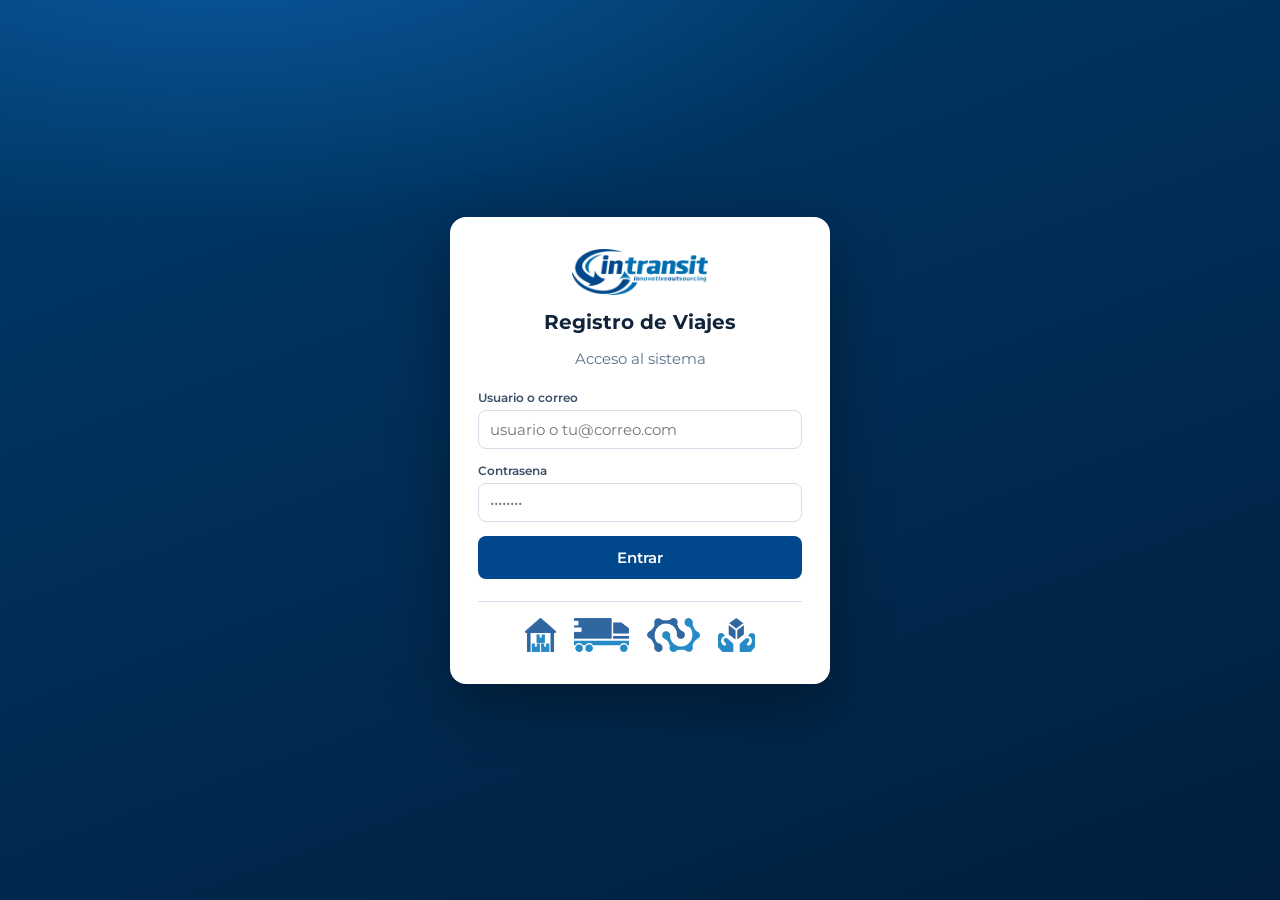
<file: index.html>
<!DOCTYPE html>
<html lang="es">
<head>
  <meta charset="UTF-8" />
  <meta name="viewport" content="width=device-width, initial-scale=1.0, viewport-fit=cover" />
  <title>Registro de Viajes</title>

  <!-- PWA (iPhone / Android) -->
  <meta name="theme-color" content="#2563eb" />
  <meta name="mobile-web-app-capable" content="yes" />
  <meta name="apple-mobile-web-app-capable" content="yes" />
  <meta name="apple-mobile-web-app-status-bar-style" content="black-translucent" />
  <meta name="apple-mobile-web-app-title" content="Viajes" />
  <link rel="manifest" href="manifest.webmanifest" />
  <link rel="icon" href="icon.svg" type="image/svg+xml" />
  <link rel="apple-touch-icon" href="apple-touch-icon.png" />

  <!-- Tipografia de marca: Avenir Next -> sustituta libre Montserrat -->
  <link rel="preconnect" href="https://fonts.googleapis.com" />
  <link rel="preconnect" href="https://fonts.gstatic.com" crossorigin />
  <link href="https://fonts.googleapis.com/css2?family=Montserrat:wght@400;500;600;700;800&display=swap" rel="stylesheet" />

  <link rel="stylesheet" href="styles.css" />
  <script src="https://cdn.sheetjs.com/xlsx-0.20.3/package/dist/xlsx.full.min.js"></script>
</head>
<body>
  <!-- ============================ LOGIN ============================ -->
  <div id="login-view" class="login-wrap">
    <form id="login-form" class="login-card" autocomplete="off">
      <div class="brand">
        <img class="brand-full" src="assets/logo-color.png" alt="In Transit" />
        <h1>Registro de Viajes</h1>
        <p class="muted">Acceso al sistema</p>
      </div>

      <label class="field">
        <span>Usuario o correo</span>
        <input type="text" id="login-user" required placeholder="usuario o tu@correo.com" autocomplete="username" />
      </label>
      <label class="field">
        <span>Contrasena</span>
        <input type="password" id="login-pass" required placeholder="••••••••" autocomplete="current-password" />
      </label>

      <button type="submit" class="btn btn-primary btn-block">Entrar</button>
      <div id="login-error" class="alert alert-error hidden"></div>

      <div class="login-services" aria-hidden="true">
        <img src="assets/svc-almacenaje.png" alt="Servicio de Almacenaje" title="Servicio de Almacenaje" />
        <img src="assets/svc-transporte.png" alt="Servicio de Transporte" title="Servicio de Transporte" />
        <img src="assets/svc-personal.png" alt="Personal Operativo y Administrativo" title="Personal Operativo y Administrativo" />
        <img src="assets/svc-reacondicionamiento.png" alt="Reacondicionamiento de Producto" title="Reacondicionamiento de Producto" />
      </div>
    </form>
  </div>

  <!-- ============================ APP ============================== -->
  <div id="app-view" class="app hidden">
    <aside class="sidebar">
      <div class="sidebar-brand">
        <img class="brand-mini" src="assets/logo-white.png" alt="In Transit" />
      </div>
      <nav id="nav" class="nav"></nav>
      <div class="sidebar-foot">
        <div class="sync-state" id="sync-state">Datos locales</div>
      </div>
    </aside>
    <div class="nav-backdrop" id="nav-backdrop"></div>

    <div class="main">
      <header class="topbar">
        <button id="btn-menu" class="btn-menu" aria-label="Abrir menu" aria-expanded="false">
          <span></span><span></span><span></span>
        </button>
        <div class="topbar-title">
          <h2 id="view-title">Registro de Viajes</h2>
          <p id="view-sub" class="muted small"></p>
        </div>
        <div class="user-box">
          <button id="btn-install" class="btn btn-ghost hidden" title="Instalar como aplicacion">Instalar</button>
          <button id="btn-sync" class="btn btn-ghost" title="Sincronizar con la nube">Sync</button>
          <div class="user-chip">
            <div class="avatar" id="user-avatar">?</div>
            <div>
              <div id="user-name" class="strong">-</div>
              <div id="user-role" class="muted small">-</div>
            </div>
          </div>
          <button id="btn-logout" class="btn btn-ghost">Salir</button>
        </div>
      </header>

      <main id="content" class="content"></main>
    </div>
  </div>

  <!-- ============================ MODAL ============================ -->
  <div id="modal" class="modal-backdrop hidden">
    <div class="modal" id="modal-box"></div>
  </div>

  <!-- ============================ TOAST ============================ -->
  <div id="toast" class="toast hidden"></div>

  <script src="config.js"></script>
  <script src="seed.js"></script>
  <script src="store.js"></script>
  <script src="app.js"></script>
  <script>
    // Registra el service worker solo cuando la app se sirve por http(s)
    // (file:// no permite service workers). Habilita el uso sin conexion.
    if ("serviceWorker" in navigator && location.protocol.startsWith("http")) {
      window.addEventListener("load", function () {
        navigator.serviceWorker.register("sw.js").catch(function () {});
      });
    }
  </script>
</body>
</html>
</file>
<file: styles.css>
/* =====================================================================
 * styles.css - Estilos del prototipo Registro de Viajes
 * ===================================================================== */

:root {
  /* Paleta de marca In Transit (muestreada de los logos) */
  --navy: #003a6b;
  --navy-2: #00508f;
  --primary: #00488b;
  --primary-d: #00366a;
  --accent: #0a7bc4;
  --accent-2: #0074c8;
  --bg: #eef3f8;
  --card: #ffffff;
  --line: #d3deea;
  --text: #10243a;
  --muted: #5c7290;
  --green: #16a34a;
  --amber: #d97706;
  --red: #dc2626;
  --radius: 10px;
  --shadow: 0 6px 20px rgba(0, 54, 106, .10);
  font-size: 15px;
}

* { box-sizing: border-box; }
html, body { height: 100%; }
body {
  margin: 0;
  font-family: "Montserrat", "Segoe UI", system-ui, -apple-system, Roboto, Arial, sans-serif;
  color: var(--text);
  background: var(--bg);
}
.hidden { display: none !important; }
.muted { color: var(--muted); }
.small { font-size: .82rem; }
.strong { font-weight: 600; }
h1, h2, h3 { margin: 0; }

/* ----------------------------- LOGIN ------------------------------ */
.login-wrap {
  min-height: 100vh;
  display: grid;
  place-items: center;
  padding: 24px;
  background:
    radial-gradient(1200px 520px at 18% -10%, #0a5aa0 0%, transparent 62%),
    linear-gradient(160deg, var(--navy) 0%, #001f3d 100%);
}
.login-card {
  width: 100%;
  max-width: 380px;
  background: var(--card);
  border-radius: 16px;
  padding: 32px 28px;
  box-shadow: 0 20px 60px rgba(0, 0, 0, .35);
}
.brand { text-align: center; margin-bottom: 22px; }
.brand-full { display: block; height: 46px; width: auto; max-width: 240px; margin: 0 auto 14px; }
.brand-mini { display: block; height: 26px; width: auto; }
.brand h1 { font-size: 1.35rem; font-weight: 700; }
.login-services {
  display: flex; align-items: center; justify-content: center;
  gap: 18px; margin-top: 22px; padding-top: 16px;
  border-top: 1px solid var(--line); flex-wrap: wrap;
}
.login-services img { height: 34px; width: auto; opacity: .85; }

/* ----------------------------- FIELDS ----------------------------- */
.field { display: block; margin-bottom: 14px; }
.field > span { display: block; font-size: .8rem; font-weight: 600; color: #3c5069; margin-bottom: 5px; }
input, select, textarea {
  width: 100%;
  padding: 9px 11px;
  border: 1px solid var(--line);
  border-radius: 8px;
  font: inherit;
  color: var(--text);
  background: #fff;
  outline: none;
  transition: border-color .15s, box-shadow .15s;
}
input:focus, select:focus, textarea:focus {
  border-color: var(--primary);
  box-shadow: 0 0 0 3px rgba(37, 99, 235, .15);
}
input[readonly], select[disabled], input[disabled] {
  background: #f3f6fa; color: #4a5b70; cursor: not-allowed;
}
textarea { min-height: 72px; resize: vertical; }

/* ----------------------------- BUTTONS ---------------------------- */
.btn {
  border: 1px solid transparent;
  border-radius: 8px;
  padding: 9px 15px;
  font: inherit;
  font-weight: 600;
  cursor: pointer;
  background: #e7edf4;
  color: #22364d;
  transition: filter .15s, background .15s;
}
.btn:hover { filter: brightness(.97); }
.btn-primary { background: var(--primary); color: #fff; }
.btn-primary:hover { background: var(--primary-d); }
.btn-success { background: var(--green); color: #fff; }
.btn-danger { background: var(--red); color: #fff; }
.btn-ghost { background: transparent; border-color: rgba(255,255,255,.35); color: #dbe6f2; }
.btn-ghost:hover { background: rgba(255,255,255,.12); }
.btn-block { width: 100%; padding: 11px; }
.btn-sm { padding: 5px 10px; font-size: .82rem; }

/* ----------------------------- ALERTS ----------------------------- */
.alert { padding: 10px 12px; border-radius: 8px; margin-top: 12px; font-size: .88rem; }
.alert-error { background: #fdecec; color: #a11d1d; border: 1px solid #f6c9c9; }
.alert-warn { background: #fff7e6; color: #8a5300; border: 1px solid #ffe0a3; }
.alert-info { background: #eaf2ff; color: #1b4b9e; border: 1px solid #c7dcff; }
.alert-success { background: #e9f8ef; color: #116b35; border: 1px solid #bfe8cf; }

/* ------------------------------ APP ------------------------------- */
.app { display: grid; grid-template-columns: 250px 1fr; min-height: 100vh; }
.sidebar {
  background: linear-gradient(180deg, var(--navy) 0%, var(--navy-2) 100%);
  color: #cfe0f2;
  display: flex; flex-direction: column;
  padding: 16px 12px;
}
.sidebar-brand {
  display: flex; align-items: center; gap: 10px;
  font-weight: 700; color: #fff; padding: 6px 8px 18px;
  font-size: .95rem;
}
.nav { display: flex; flex-direction: column; gap: 4px; flex: 1; }
.nav-item {
  display: flex; align-items: center; gap: 10px;
  padding: 11px 12px; border-radius: 8px; cursor: pointer;
  color: #c6d7ea; font-weight: 500; border: none; background: transparent;
  text-align: left; font-size: .92rem; width: 100%;
}
.nav-item:hover { background: rgba(255,255,255,.08); color: #fff; }
.nav-item.active { background: var(--primary); color: #fff; box-shadow: 0 6px 16px rgba(37,99,235,.4); }
.nav-ico { width: 18px; text-align: center; }
.sidebar-foot { padding-top: 12px; border-top: 1px solid rgba(255,255,255,.12); }
.sync-state { font-size: .76rem; color: #9fb6cf; padding: 6px 8px; }

.main { display: flex; flex-direction: column; min-width: 0; }
.topbar {
  display: flex; justify-content: space-between; align-items: center; gap: 16px;
  padding: 14px 22px; background: #fff; border-bottom: 1px solid var(--line);
}
.topbar h2 { font-size: 1.15rem; }
.user-box { display: flex; align-items: center; gap: 12px; }
.topbar .btn-ghost { color: var(--primary); border-color: var(--line); background: #fff; }
.topbar .btn-ghost:hover { background: var(--bg); color: var(--primary-d); }
.topbar-title { min-width: 0; }
/* Boton hamburguesa y fondo del menu: solo existen en movil */
.btn-menu { display: none; }
.nav-backdrop { display: none; }
.user-chip { display: flex; align-items: center; gap: 9px; }
.avatar {
  width: 38px; height: 38px; border-radius: 50%;
  background: linear-gradient(140deg, var(--primary), var(--accent));
  color: #fff; display: grid; place-items: center; font-weight: 700;
}
.content { padding: 22px; overflow: auto; }

/* ----------------------------- CARDS ------------------------------ */
.card {
  background: var(--card); border: 1px solid var(--line);
  border-radius: var(--radius); box-shadow: var(--shadow);
  padding: 20px; margin-bottom: 18px;
}
.card > h3 { margin-bottom: 4px; font-size: 1rem; }
.card-head { display: flex; justify-content: space-between; align-items: center; gap: 12px; margin-bottom: 14px; flex-wrap: wrap; }
.grid { display: grid; gap: 14px; }
.grid-2 { grid-template-columns: repeat(2, 1fr); }
.grid-3 { grid-template-columns: repeat(3, 1fr); }
.grid-4 { grid-template-columns: repeat(4, 1fr); }
@media (max-width: 980px) { .grid-3, .grid-4 { grid-template-columns: repeat(2, 1fr); } }
@media (max-width: 700px) {
  .grid-2, .grid-3, .grid-4 { grid-template-columns: 1fr; }
}

.field-group-title {
  grid-column: 1 / -1; font-size: .78rem; font-weight: 700;
  text-transform: uppercase; letter-spacing: .6px; color: var(--primary);
  margin: 6px 0 -4px; padding-bottom: 4px; border-bottom: 1px solid var(--line);
}

/* ----------------------------- TABLES ----------------------------- */
.table-wrap { overflow: auto; border: 1px solid var(--line); border-radius: var(--radius); }
table { border-collapse: collapse; width: 100%; font-size: .86rem; background: #fff; }
th, td { padding: 9px 11px; text-align: left; border-bottom: 1px solid var(--line); white-space: nowrap; }
th { background: #f4f7fb; font-weight: 700; color: #33475f; position: sticky; top: 0; }
tbody tr:hover { background: #f8fbff; }
td.wrap, th.wrap { white-space: normal; min-width: 160px; }

.badge { display: inline-block; padding: 2px 9px; border-radius: 999px; font-size: .74rem; font-weight: 700; }
.badge.green { background: #e6f7ec; color: #0f7a3a; }
.badge.amber { background: #fff3da; color: #91570a; }
.badge.blue  { background: #e7f0ff; color: #1b4b9e; }
.badge.gray  { background: #eef1f5; color: #55657a; }
.badge.red   { background: #fdecec; color: #a11d1d; }

/* --------------------------- TOOLBAR/FILTERS ---------------------- */
.toolbar { display: flex; gap: 10px; flex-wrap: wrap; align-items: end; margin-bottom: 14px; }
.toolbar .field { margin: 0; min-width: 150px; }
.spacer { flex: 1; }

/* ------------------------------ KPI ------------------------------- */
.kpis { display: grid; grid-template-columns: repeat(4, 1fr); gap: 14px; margin-bottom: 18px; }
@media (max-width: 980px) { .kpis { grid-template-columns: repeat(2, 1fr); } }
.kpi { background: #fff; border: 1px solid var(--line); border-radius: var(--radius); padding: 16px; box-shadow: var(--shadow); }
.kpi .n { font-size: 1.6rem; font-weight: 800; margin-top: 4px; }

/* ------------------------------ BARRAS ---------------------------- */
.bar-row { display: grid; grid-template-columns: 180px 1fr 90px; align-items: center; gap: 10px; margin-bottom: 8px; font-size: .85rem; }
.bar-label { color: #33475f; white-space: nowrap; overflow: hidden; text-overflow: ellipsis; }
.bar-track { background: #eef2f7; border-radius: 999px; height: 12px; overflow: hidden; }
.bar-fill { height: 100%; border-radius: 999px; background: linear-gradient(90deg, var(--primary), var(--accent)); }
.bar-value { text-align: right; font-weight: 700; color: #22364d; }
.bar-label .svc-ico { vertical-align: -3px; margin-right: 6px; }

/* Lineas de servicio In Transit (franja del tablero) */
.svc-strip { display: grid; grid-template-columns: repeat(4, 1fr); gap: 14px; }
.svc-cell {
  text-align: center; padding: 16px 10px;
  border: 1px solid var(--line); border-radius: var(--radius); background: #fbfdff;
}
.svc-cell img { height: 42px; width: auto; margin-bottom: 8px; }
.svc-name { font-weight: 600; font-size: .82rem; color: var(--text); line-height: 1.25; }
.svc-count { margin-top: 6px; font-weight: 700; color: var(--primary); font-size: .92rem; }
@media (max-width: 980px) { .svc-strip { grid-template-columns: repeat(2, 1fr); } }
@media (max-width: 700px) { .bar-row { grid-template-columns: 110px 1fr 70px; } }

/* ------------------------------ MODAL ----------------------------- */
.modal-backdrop {
  position: fixed; inset: 0; background: rgba(10, 22, 36, .55);
  display: grid; place-items: center; padding: 20px; z-index: 50;
}
.modal {
  background: #fff; border-radius: 14px; padding: 22px;
  width: 100%; max-width: 560px; max-height: 90vh; overflow: auto;
  box-shadow: 0 24px 70px rgba(0,0,0,.4);
}
.modal h3 { margin-bottom: 14px; }
.modal-actions { display: flex; justify-content: flex-end; gap: 10px; margin-top: 18px; }

/* ------------------------------ TOAST ----------------------------- */
.toast {
  position: fixed; bottom: 22px; left: 50%; transform: translateX(-50%);
  background: var(--navy); color: #fff; padding: 11px 18px; border-radius: 8px;
  box-shadow: 0 10px 30px rgba(0,0,0,.3); z-index: 60; font-size: .9rem;
}
.toast.ok { background: #0f7a3a; }
.toast.err { background: #a11d1d; }

/* ------------------------------ TABS ------------------------------ */
.tabs { display: flex; gap: 6px; flex-wrap: wrap; margin-bottom: 16px; }
.tab {
  border: 1px solid var(--line); background: #fff; color: #33475f;
  padding: 8px 14px; border-radius: 8px; cursor: pointer; font-weight: 600; font-size: .86rem;
}
.tab.active { background: var(--navy); color: #fff; border-color: var(--navy); }

/* =====================================================================
 * MOVIL / PWA  (iPhone y Android)
 * ---------------------------------------------------------------------
 * En pantallas de telefono la barra lateral se oculta y se despliega
 * como panel desde el boton hamburguesa del topbar; el resto se apila
 * en una columna. En escritorio la barra lateral queda igual.
 * ===================================================================== */
@media (max-width: 700px) {
  :root { font-size: 16px; }

  .app { display: block; min-height: 100dvh; }

  /* ---------------- Menu lateral desplegable ----------------- */
  /* En movil la barra lateral se oculta y se abre con el boton
   * hamburguesa (3 lineas) del topbar; se cierra con el fondo oscuro
   * o al elegir una seccion. */
  .sidebar {
    position: fixed; top: 0; left: 0; bottom: 0; z-index: 70;
    width: 272px; max-width: 82vw;
    flex-direction: column; align-items: stretch;
    padding: calc(16px + env(safe-area-inset-top)) 12px calc(14px + env(safe-area-inset-bottom));
    overflow-y: auto;
    background: linear-gradient(180deg, var(--navy) 0%, var(--navy-2) 100%);
    border-right: 1px solid rgba(255,255,255,.12);
    transform: translateX(-104%);
    transition: transform .25s ease;
    box-shadow: 0 0 40px rgba(0,0,0,.45);
  }
  .app.nav-open .sidebar { transform: translateX(0); }
  .sidebar-brand { display: flex; }
  .sidebar-foot { display: block; }
  .nav { flex-direction: column; gap: 4px; }
  .nav-item { flex: none; flex-direction: row; gap: 10px; text-align: left; padding: 12px; font-size: .95rem; width: 100%; }

  .nav-backdrop {
    display: block; position: fixed; inset: 0; z-index: 65;
    background: rgba(6, 20, 34, .55); opacity: 0; visibility: hidden;
    transition: opacity .2s;
  }
  .app.nav-open .nav-backdrop { opacity: 1; visibility: visible; }

  /* ------------------------- Topbar -------------------------- */
  .topbar {
    position: sticky; top: 0; z-index: 30; flex-wrap: nowrap;
    padding: calc(10px + env(safe-area-inset-top)) 14px 10px;
    gap: 10px;
  }
  .btn-menu {
    display: inline-flex; flex-direction: column; align-items: center; justify-content: center; gap: 4px;
    flex: 0 0 auto; width: 42px; height: 42px; padding: 0;
    background: #fff; border: 1px solid var(--line); border-radius: 9px; cursor: pointer;
  }
  .btn-menu span { display: block; width: 20px; height: 2px; border-radius: 2px; background: var(--primary); }
  .topbar-title { flex: 1 1 auto; min-width: 0; }
  .topbar h2 { font-size: .98rem; white-space: nowrap; overflow: hidden; text-overflow: ellipsis; }
  #view-sub { display: none; }
  .user-box { gap: 8px; flex: 0 0 auto; }
  .user-chip > div:last-child { display: none; }
  .avatar { width: 34px; height: 34px; font-size: .9rem; }
  .topbar .btn { padding: 8px 11px; font-size: .82rem; }

  .content { padding: 14px; }
  .card { padding: 15px; border-radius: 12px; }

  /* Una sola columna en todos los formularios */
  .grid-2, .grid-3, .grid-4 { grid-template-columns: 1fr; }
  .toolbar { gap: 8px; }
  .toolbar .field { flex: 1 1 100%; min-width: 0; }
  .toolbar .btn { flex: 1 1 auto; }
  .toolbar .spacer { display: none; }

  /* Tablas comodas al tacto */
  table { font-size: .82rem; }
  th, td { padding: 8px 9px; }

  /* KPI en 2 columnas */
  .kpis { grid-template-columns: repeat(2, 1fr); gap: 10px; }
  .kpi { padding: 13px; }
  .kpi .n { font-size: 1.35rem; }

  /* Barras */
  .bar-row { grid-template-columns: 94px 1fr 60px; font-size: .8rem; gap: 8px; }

  /* Modal tipo hoja, pegada abajo */
  .modal-backdrop { padding: 0; place-items: end stretch; }
  .modal {
    max-width: 100%; width: 100%; max-height: 92dvh;
    border-radius: 16px 16px 0 0; padding: 18px 16px calc(18px + env(safe-area-inset-bottom));
  }
  .modal-actions { flex-direction: column-reverse; }
  .modal-actions .btn { width: 100%; }

  /* Aviso flotante */
  .toast {
    left: 12px; right: 12px; bottom: calc(22px + env(safe-area-inset-bottom));
    transform: none; text-align: center;
  }

  .tabs { overflow-x: auto; flex-wrap: nowrap; -webkit-overflow-scrolling: touch; }
  .tab { flex: 0 0 auto; }

  /* Objetivos tactiles y sin zoom automatico de iOS */
  input, select, textarea { font-size: 16px; }
  .btn { min-height: 40px; }
  .login-card { padding: 26px 20px; }
}

/* Instalacion: boton visible solo cuando el navegador la ofrece */
#btn-install.hidden { display: none !important; }
</file>
